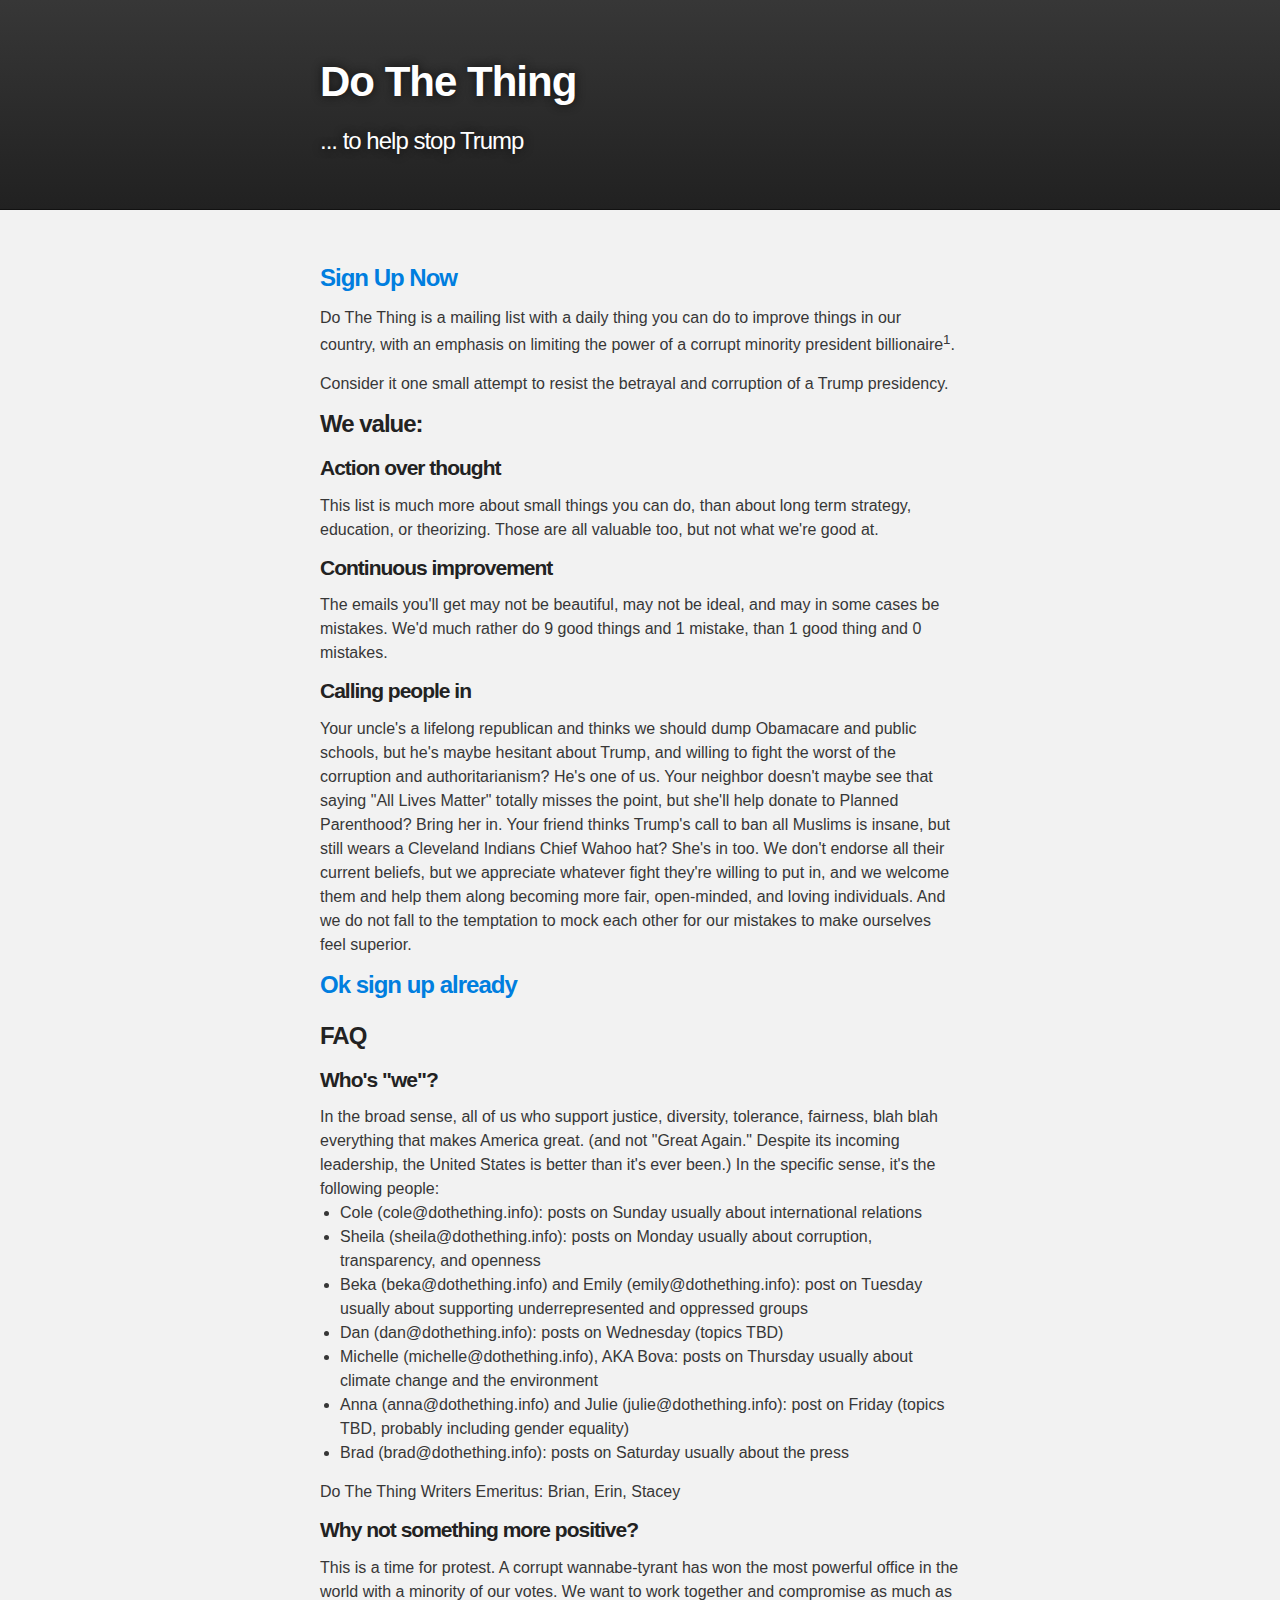
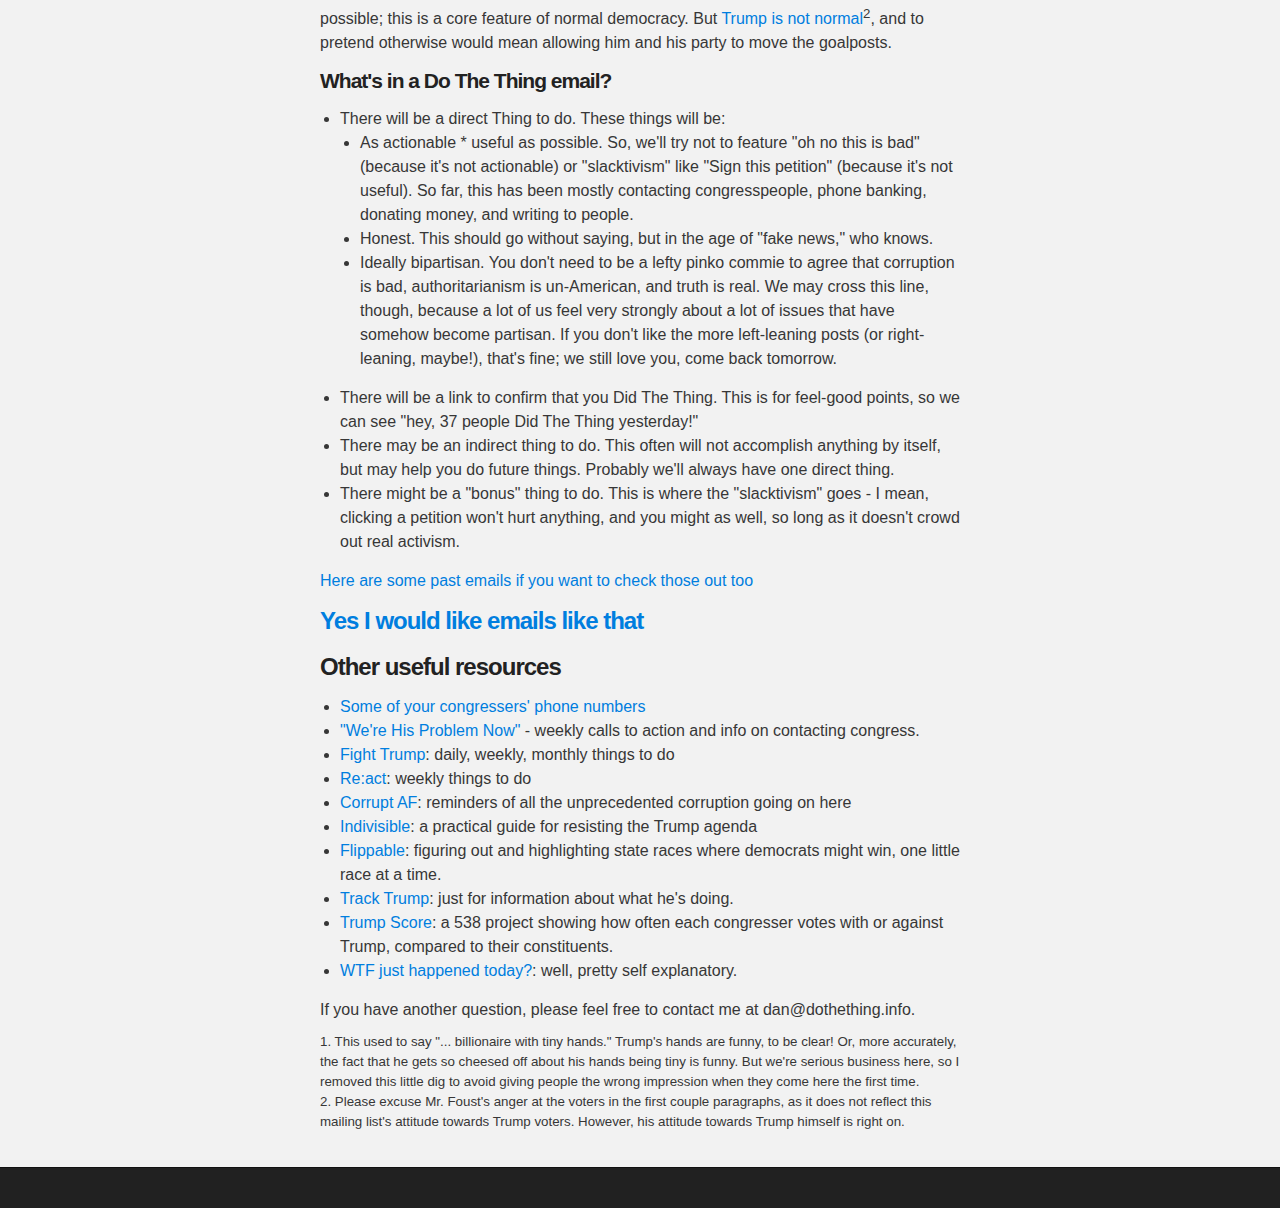
<file: index.html>
<!DOCTYPE html>
<html>

  <head>
    <meta charset='utf-8'>
    <meta http-equiv="X-UA-Compatible" content="chrome=1">
    <meta name="description" content="Do The Thing">
    <link rel="shortcut icon" type="image/png" href="images/favicon.png"/>
    <link rel="stylesheet" type="text/css" media="screen" href="stylesheets/stylesheet.css">
    <style>
      b {font-weight: bold;}
      sup {font-size:.83em;vertical-align:super}
    </style>

    <title>Do The Thing</title>
  </head>

  <body>

    <!-- HEADER -->
    <div id="header_wrap" class="outer">
        <header class="inner">

          <h1 id="project_title">Do The Thing</h1>
          <h2 id="project_tagline">... to help stop Trump</h2>

        </header>
    </div>

    <!-- MAIN CONTENT -->
    <div id="main_content_wrap" class="outer">
      <section id="main_content" class="inner">
        <h3>
          <a href="http://dantasse.us14.list-manage.com/subscribe?u=c8eaeefe8909c55b7cd14b98c&id=38353691e7">Sign Up Now</a>
        </h3>

        <p>
        Do The Thing is a mailing list with a daily thing you can do to improve things in our country, with an emphasis on limiting the power of a corrupt minority president billionaire<sup>1</sup>.
        </p>

        Consider it one small attempt to resist the betrayal and corruption of a Trump presidency.

        <a id="values"></a>
        <h3>We value:</h3>

        <h4>Action over thought</h4>
        This list is much more about small things you can do, than about long term strategy, education, or theorizing. Those are all valuable too, but not what we're good at.
        <h4>Continuous improvement</h4>
        The emails you'll get may not be beautiful, may not be ideal, and may in some cases be mistakes. We'd much rather do 9 good things and 1 mistake, than 1 good thing and 0 mistakes.
        <h4>Calling people in</h4>
        Your uncle's a lifelong republican and thinks we should dump Obamacare and public schools, but he's maybe hesitant about Trump, and willing to fight the worst of the corruption and authoritarianism? He's one of us. Your neighbor doesn't maybe see that saying "All Lives Matter" totally misses the point, but she'll help donate to Planned Parenthood? Bring her in. Your friend thinks Trump's call to ban all Muslims is insane, but still wears a Cleveland Indians Chief Wahoo hat? She's in too. We don't endorse all their current beliefs, but we appreciate whatever fight they're willing to put in, and we welcome them and help them along becoming more fair, open-minded, and loving individuals. And we do not fall to the temptation to mock each other for our mistakes to make ourselves feel superior.

        <h3><a href="http://dantasse.us14.list-manage.com/subscribe?u=c8eaeefe8909c55b7cd14b98c&id=38353691e7">Ok sign up already</a></h3>

        <p> </p>
        <h3>FAQ</h3>

        <a id="who"></a>
        <h4>Who's "we"?</h4>
        In the broad sense, all of us who support justice, diversity, tolerance, fairness, blah blah everything that makes America great. (and not "Great Again." Despite its incoming leadership, the United States is better than it's ever been.) In the specific sense, it's the following people:
        <ul>
          <li>Cole (cole@dothething.info): posts on Sunday usually about international relations</li>
          <li>Sheila (sheila@dothething.info): posts on Monday usually about corruption, transparency, and openness</li>
          <li>Beka (beka@dothething.info) and Emily (emily@dothething.info): post on Tuesday usually about supporting underrepresented and oppressed groups</li>
          <li>Dan (dan@dothething.info): posts on Wednesday (topics TBD)</li>
          <li>Michelle (michelle@dothething.info), AKA Bova: posts on Thursday usually about climate change and the environment</li>
          <li>Anna (anna@dothething.info) and Julie (julie@dothething.info): post on Friday (topics TBD, probably including gender equality)</li>
          <li>Brad (brad@dothething.info): posts on Saturday usually about the press</li>
        </ul>
        Do The Thing Writers Emeritus: Brian, Erin, Stacey

        <h4>Why not something more positive?</h4>

        This is a time for protest. A corrupt wannabe-tyrant has won the most powerful office in the world with a minority of our votes. We want to work together and compromise as much as possible; this is a core feature of normal democracy. But <a href="http://joshuafoust.com/this-is-not-normal/">Trump is not normal</a><sup>2</sup>, and to pretend otherwise would mean allowing him and his party to move the goalposts.
        <a id="what"></a>
        <h4>What's in a Do The Thing email?</h4>
        <ul>
          <li>There will be a direct Thing to do. These things will be:
              <ul>
                <li>As actionable * useful as possible. So, we'll try not to feature "oh no this is bad" (because it's not actionable) or "slacktivism" like "Sign this petition" (because it's not useful). So far, this has been mostly contacting congresspeople, phone banking, donating money, and writing to people.</li>
                <li>Honest. This should go without saying, but in the age of "fake news," who knows.</li>
                <li>Ideally bipartisan. You don't need to be a lefty pinko commie to agree that corruption is bad, authoritarianism is un-American, and truth is real. We may cross this line, though, because a lot of us feel very strongly about a lot of issues that have somehow become partisan. If you don't like the more left-leaning posts (or right-leaning, maybe!), that's fine; we still love you, come back tomorrow.</li>
              </ul>
          </li>
          <li>There will be a link to confirm that you Did The Thing. This is for feel-good points, so we can see "hey, 37 people Did The Thing yesterday!"</li>
          <li>There may be an indirect thing to do. This often will not accomplish anything by itself, but may help you do future things. Probably we'll always have one direct thing.</li>
          <li>There might be a "bonus" thing to do. This is where the "slacktivism" goes - I mean, clicking a petition won't hurt anything, and you might as well, so long as it doesn't crowd out real activism.</li>
        </ul>
        <a href="http://us14.campaign-archive2.com/home/?u=c8eaeefe8909c55b7cd14b98c&id=38353691e7">Here are some past emails if you want to check those out too</a>
        <h3><a href="http://dantasse.us14.list-manage.com/subscribe?u=c8eaeefe8909c55b7cd14b98c&id=38353691e7">Yes I would like emails like that</a></h3>

        <a id="links"></a>
        <h3>Other useful resources</h3>
        <ul>
          <li><a href="phonenumbers.html">Some of your congressers' phone numbers</a></li>
          <li><a href="https://docs.google.com/spreadsheets/d/174f0WBSVNSdcQ5_S6rWPGB3pNCsruyyM_ZRQ6QUhGmo/htmlview?usp=embed_facebook&sle=true#">"We're His Problem Now"</a> - weekly calls to action and info on contacting congress.</li>
          <li><a href="https://fighttrump.co">Fight Trump</a>: daily, weekly, monthly things to do</li>
          <li><a href="http://reactletter.us14.list-manage2.com/subscribe?u=34bf9c62b5c76a26e2e6e912d&id=877859f17f">Re:act</a>: weekly things to do</li>
          <li><a href="https://corrupt.af">Corrupt AF</a>: reminders of all the unprecedented corruption going on here</li>
          <li><a href="https://docs.google.com/document/d/1DzOz3Y6D8g_MNXHNMJYAz1b41_cn535aU5UsN7Lj8X8/mobilebasic">Indivisible</a>: a practical guide for resisting the Trump agenda</li>
          <li><a href="https://www.flippable.org/">Flippable</a>: figuring out and highlighting state races where democrats might win, one little race at a time.</li>
          <li><a href="https://www.track-trump.com/">Track Trump</a>: just for information about what he's doing.</li>
          <li><a href="https://projects.fivethirtyeight.com/congress-trump-score/">Trump Score</a>: a 538 project showing how often each congresser votes with or against Trump, compared to their constituents.</li>
          <li><a href="https://whatthefuckjusthappenedtoday.com/">WTF just happened today?</a>: well, pretty self explanatory.</li>

        </ul>

        If you have another question, please feel free to contact me at dan@dothething.info.

        <p style="font-size:10pt">
        1. This used to say "... billionaire with tiny hands." Trump's hands are funny, to be clear! Or, more accurately, the fact that he gets so cheesed off about his hands being tiny is funny. But we're serious business here, so I removed this little dig to avoid giving people the wrong impression when they come here the first time.<br>
          2. Please excuse Mr. Foust's anger at the voters in the first couple paragraphs, as it does not reflect this mailing list's attitude towards Trump voters. However, his attitude towards Trump himself is right on.
        </p>
      </section>
    </div>

    <!-- FOOTER  -->
    <div id="footer_wrap" class="outer">
      <footer class="inner">
      </footer>
    </div>

    <script>
      (function(i,s,o,g,r,a,m){i['GoogleAnalyticsObject']=r;i[r]=i[r]||function(){
      (i[r].q=i[r].q||[]).push(arguments)},i[r].l=1*new Date();a=s.createElement(o),
      m=s.getElementsByTagName(o)[0];a.async=1;a.src=g;m.parentNode.insertBefore(a,m)
      })(window,document,'script','https://www.google-analytics.com/analytics.js','ga');

      ga('create', 'UA-88921137-1', 'auto');
      ga('send', 'pageview');

    </script>
  </body>
</html>
</file>
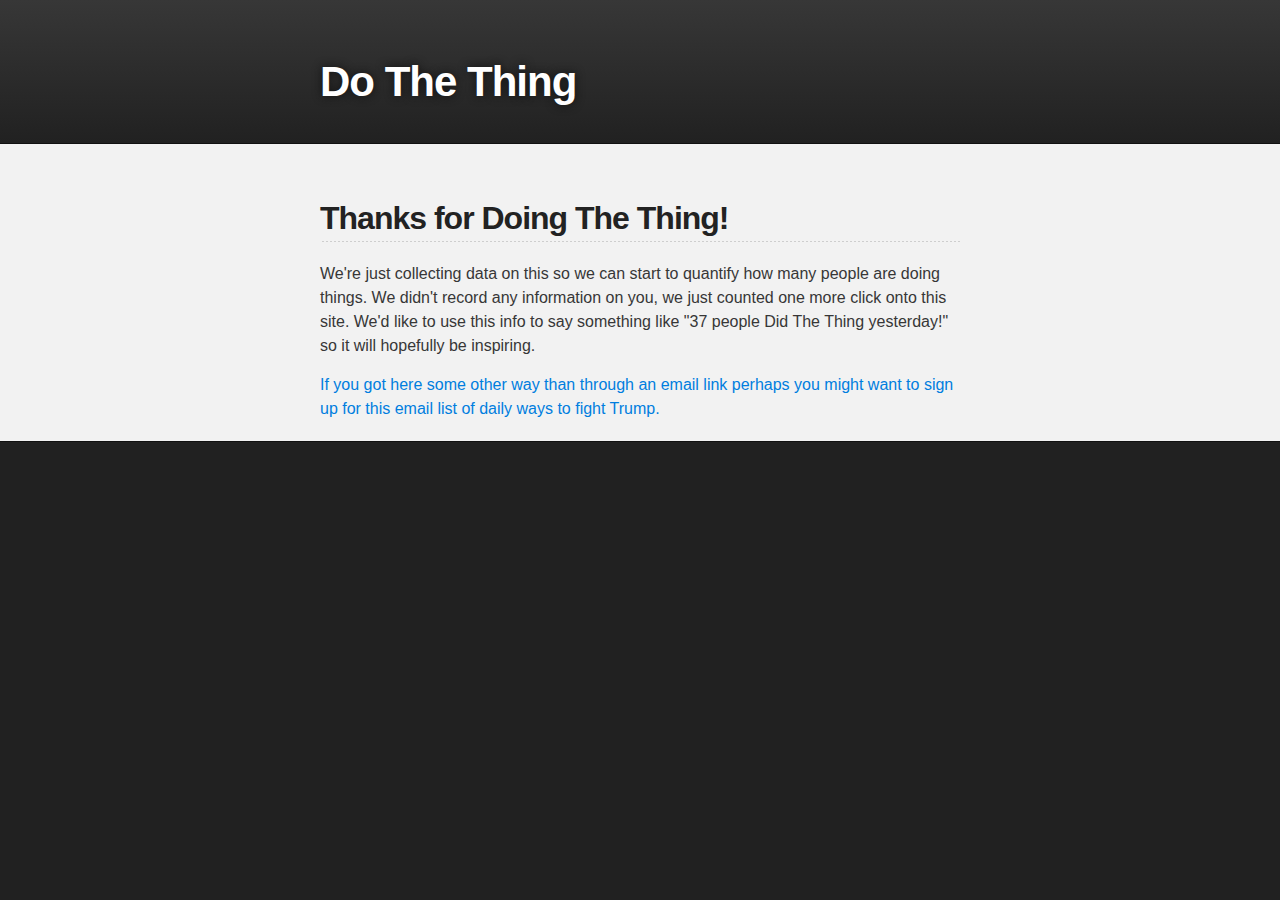
<file: didthething.html>
<!DOCTYPE html>
<html>

  <head>
    <meta charset='utf-8'>
    <meta http-equiv="X-UA-Compatible" content="chrome=1">
    <meta name="description" content="Do The Thing">

    <link rel="stylesheet" type="text/css" media="screen" href="stylesheets/stylesheet.css">

    <title>Do The Thing</title>
  </head>

  <body>

    <!-- HEADER -->
    <div id="header_wrap" class="outer">
        <header class="inner">

          <h1 id="project_title">Do The Thing</h1>

        </header>
    </div>

    <!-- MAIN CONTENT -->
    <div id="main_content_wrap" class="outer">
      <section id="main_content" class="inner">
        <h2>Thanks for Doing The Thing!</h2>

        <p>We're just collecting data on this so we can start to quantify how many people are doing things. We didn't record any information on you, we just counted one more click onto this site. We'd like to use this info to say something like "37 people Did The Thing yesterday!" so it will hopefully be inspiring.</p>


        <a href="http://dantasse.us14.list-manage.com/subscribe?u=c8eaeefe8909c55b7cd14b98c&id=38353691e7">If you got here some other way than through an email link perhaps you might want to sign up for this email list of daily ways to fight Trump.</a>

      </section>
    </div>

    <script>
      (function(i,s,o,g,r,a,m){i['GoogleAnalyticsObject']=r;i[r]=i[r]||function(){
      (i[r].q=i[r].q||[]).push(arguments)},i[r].l=1*new Date();a=s.createElement(o),
      m=s.getElementsByTagName(o)[0];a.async=1;a.src=g;m.parentNode.insertBefore(a,m)
      })(window,document,'script','https://www.google-analytics.com/analytics.js','ga');

      ga('create', 'UA-88921137-1', 'auto');
      ga('send', 'pageview');

    </script>

    <!-- FOOTER  -->
    <div id="footer_wrap" class="outer">
      <footer class="inner">
      </footer>
    </div>

  </body>
</html>
</file>
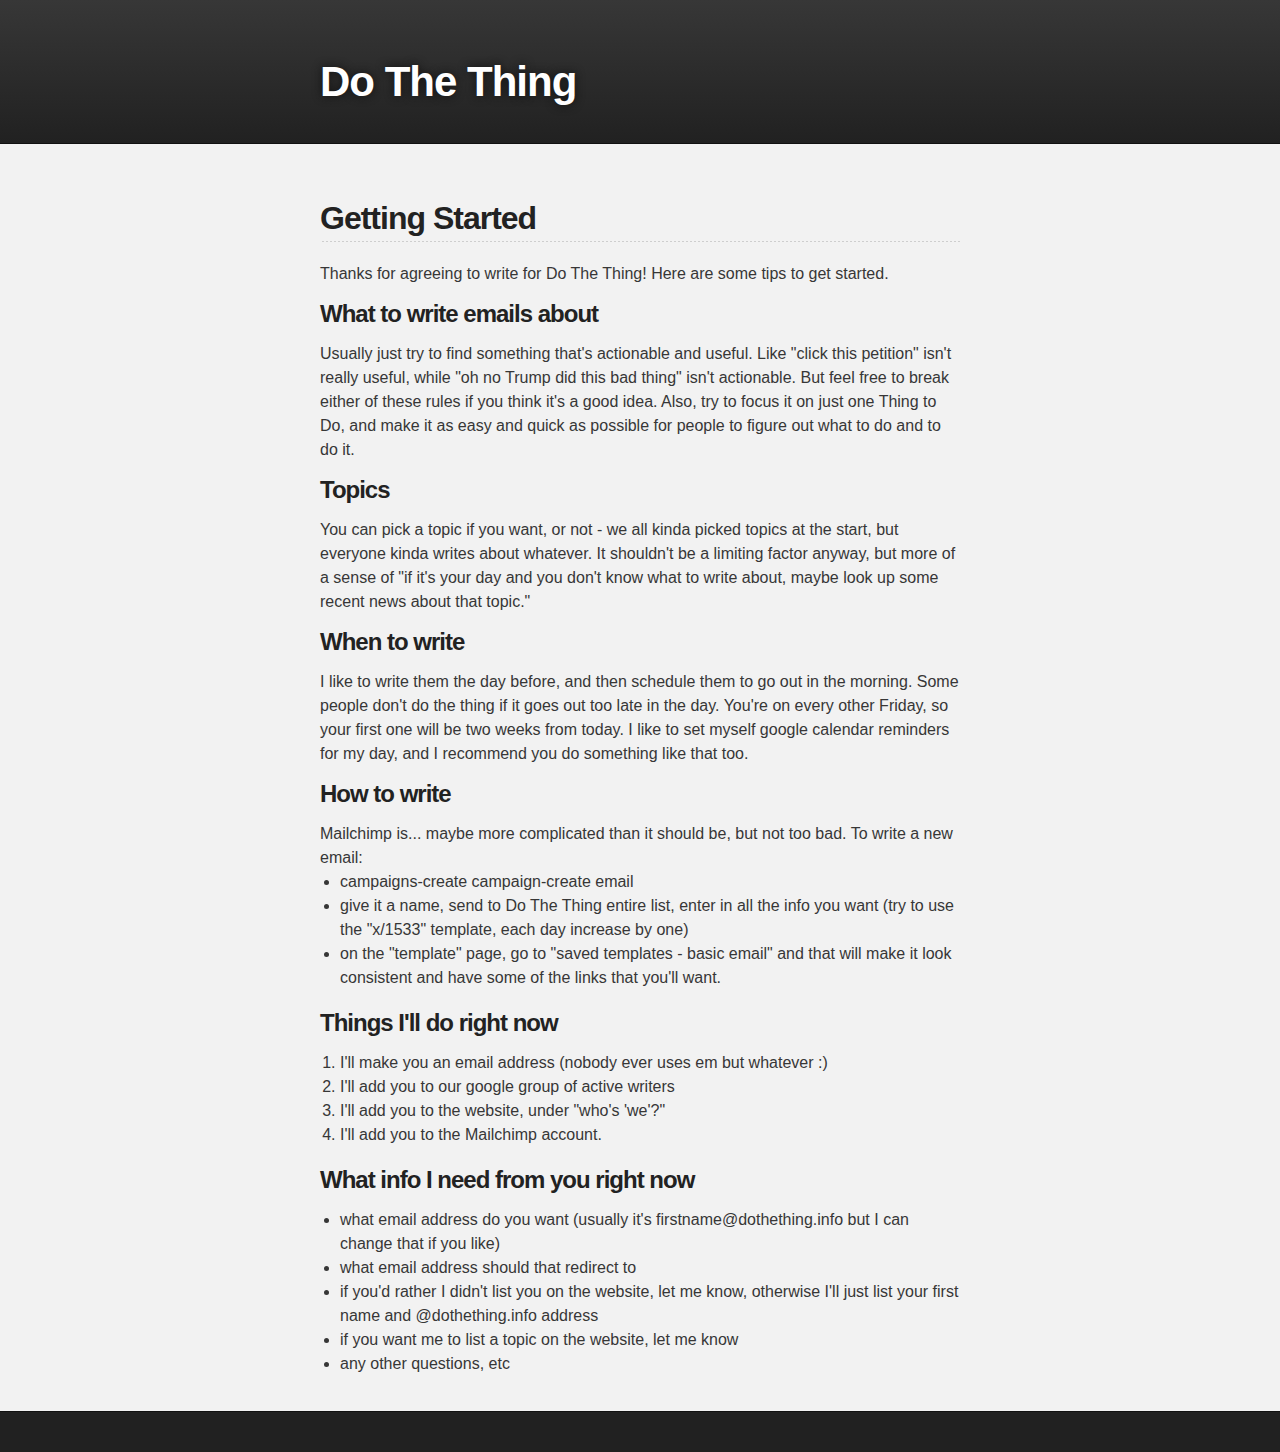
<file: gettingstarted.html>
<!DOCTYPE html>
<html>

  <head>
    <meta charset='utf-8'>
    <meta http-equiv="X-UA-Compatible" content="chrome=1">
    <meta name="description" content="Do The Thing">

    <link rel="stylesheet" type="text/css" media="screen" href="stylesheets/stylesheet.css">

    <title>Do The Thing</title>
  </head>

  <body>

    <!-- HEADER -->
    <div id="header_wrap" class="outer">
        <header class="inner">

          <h1 id="project_title">Do The Thing</h1>

        </header>
    </div>

    <!-- MAIN CONTENT -->
    <div id="main_content_wrap" class="outer">
      <section id="main_content" class="inner">
        <h2>Getting Started</h2>
        Thanks for agreeing to write for Do The Thing! Here are some tips to get started.
        <h3>What to write emails about</h3>
Usually just try to find something that's actionable and useful. Like "click this petition" isn't really useful, while "oh no Trump did this bad thing" isn't actionable. But feel free to break either of these rules if you think it's a good idea. Also, try to focus it on just one Thing to Do, and make it as easy and quick as possible for people to figure out what to do and to do it.
        <h3>Topics</h3>
You can pick a topic if you want, or not - we all kinda picked topics at the start, but everyone kinda writes about whatever. It shouldn't be a limiting factor anyway, but more of a sense of "if it's your day and you don't know what to write about, maybe look up some recent news about that topic."
        <h3>When to write</h3>
I like to write them the day before, and then schedule them to go out in the morning. Some people don't do the thing if it goes out too late in the day. You're on every other Friday, so your first one will be two weeks from today. I like to set myself google calendar reminders for my day, and I recommend you do something like that too.
        <h3>How to write</h3>
Mailchimp is... maybe more complicated than it should be, but not too bad. To write a new email:
        <ul>
        <li>campaigns-create campaign-create email</li>
        <li>give it a name, send to Do The Thing entire list, enter in all the info you want (try to use the "x/1533" template, each day increase by one)</li>
        <li>on the "template" page, go to "saved templates - basic email" and that will make it look consistent and have some of the links that you'll want.</li>
        </ul>

        <h3>Things I'll do right now</h3>
        <ol>
        <li>I'll make you an email address (nobody ever uses em but whatever :)</li>
        <li>I'll add you to our google group of active writers</li>
        <li>I'll add you to the website, under "who's 'we'?"</li>
        <li>I'll add you to the Mailchimp account. </li>
        </ol>

        <h3>What info I need from you right now</h3>
        <ul>
        <li>what email address do you want (usually it's firstname@dothething.info but I can change that if you like)</li>
        <li>what email address should that redirect to</li>
        <li>if you'd rather I didn't list you on the website, let me know, otherwise I'll just list your first name and @dothething.info address</li>
        <li>if you want me to list a topic on the website, let me know</li>
        <li>any other questions, etc</li>
        </ul>
      </section>
    </div>

    <script>
      (function(i,s,o,g,r,a,m){i['GoogleAnalyticsObject']=r;i[r]=i[r]||function(){
      (i[r].q=i[r].q||[]).push(arguments)},i[r].l=1*new Date();a=s.createElement(o),
      m=s.getElementsByTagName(o)[0];a.async=1;a.src=g;m.parentNode.insertBefore(a,m)
      })(window,document,'script','https://www.google-analytics.com/analytics.js','ga');

      ga('create', 'UA-88921137-1', 'auto');
      ga('send', 'pageview');

    </script>

    <!-- FOOTER  -->
    <div id="footer_wrap" class="outer">
      <footer class="inner">
      </footer>
    </div>

  </body>
</html>
</file>
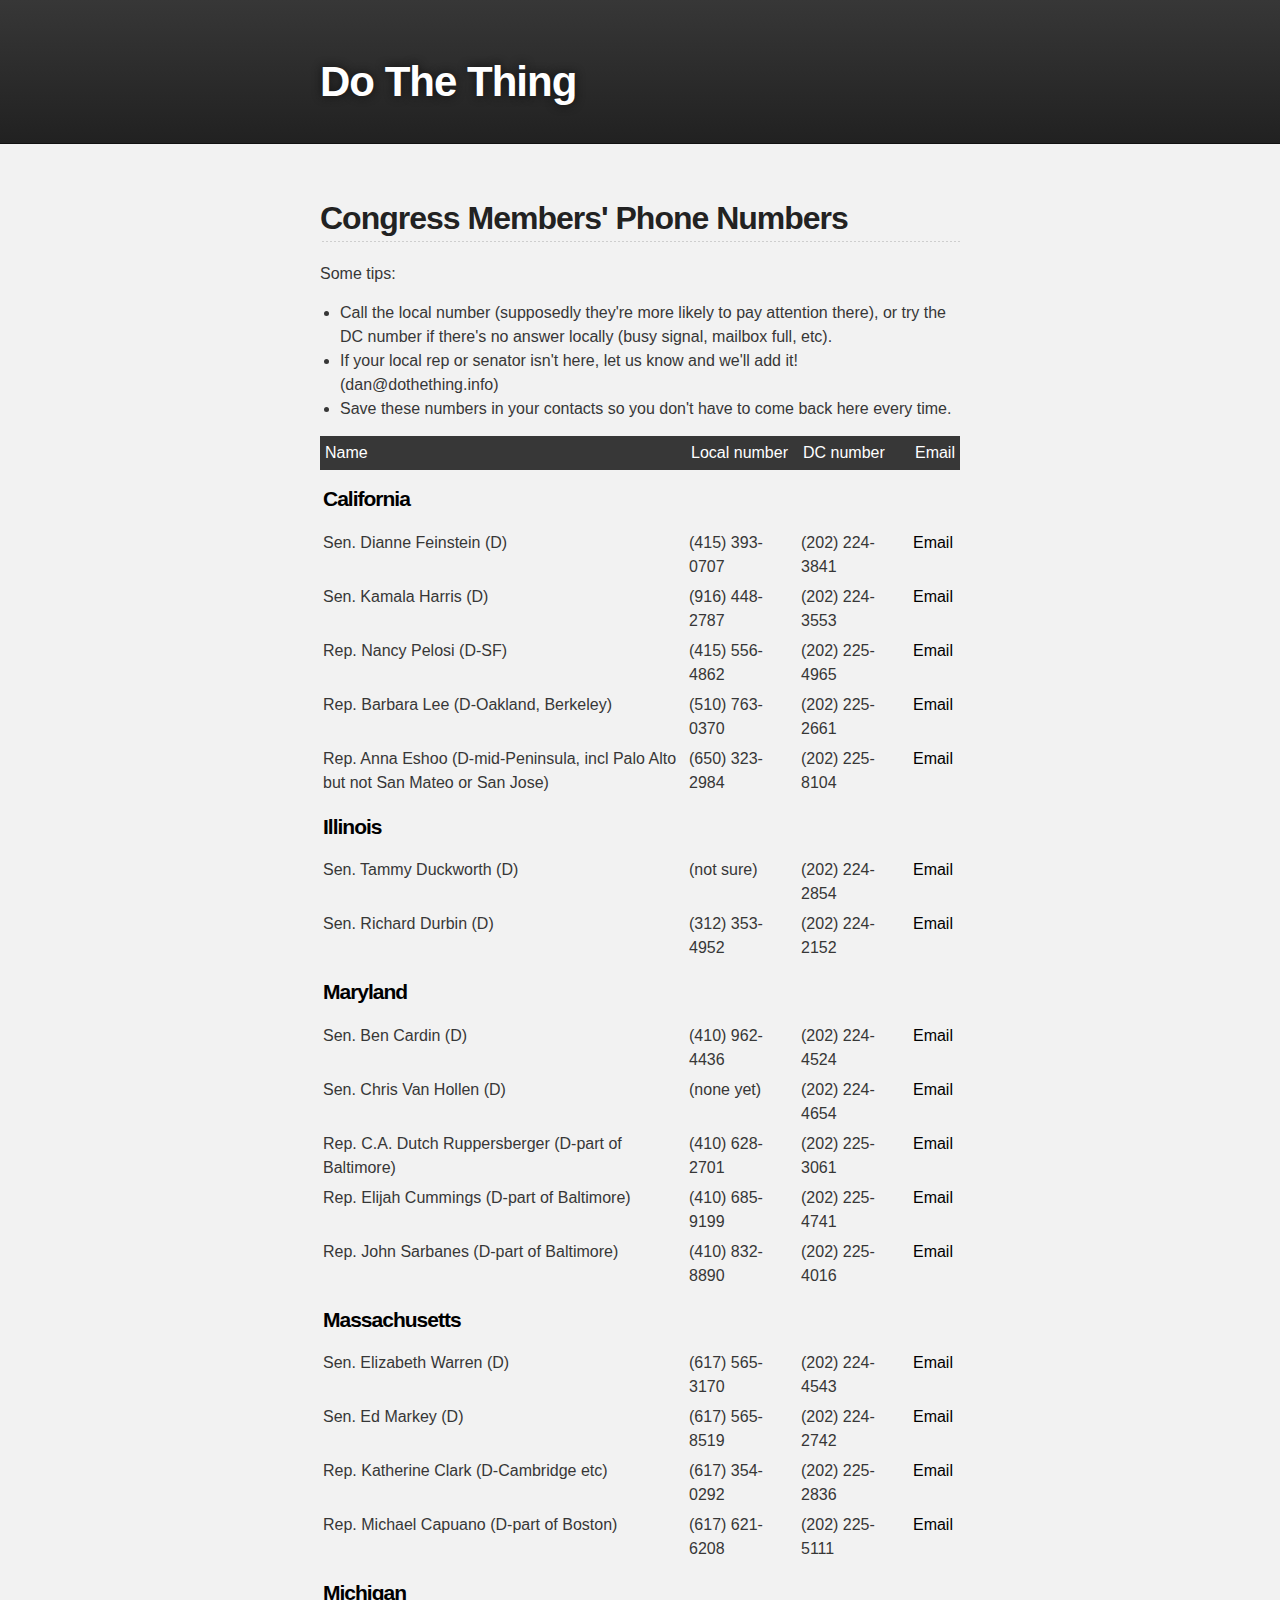
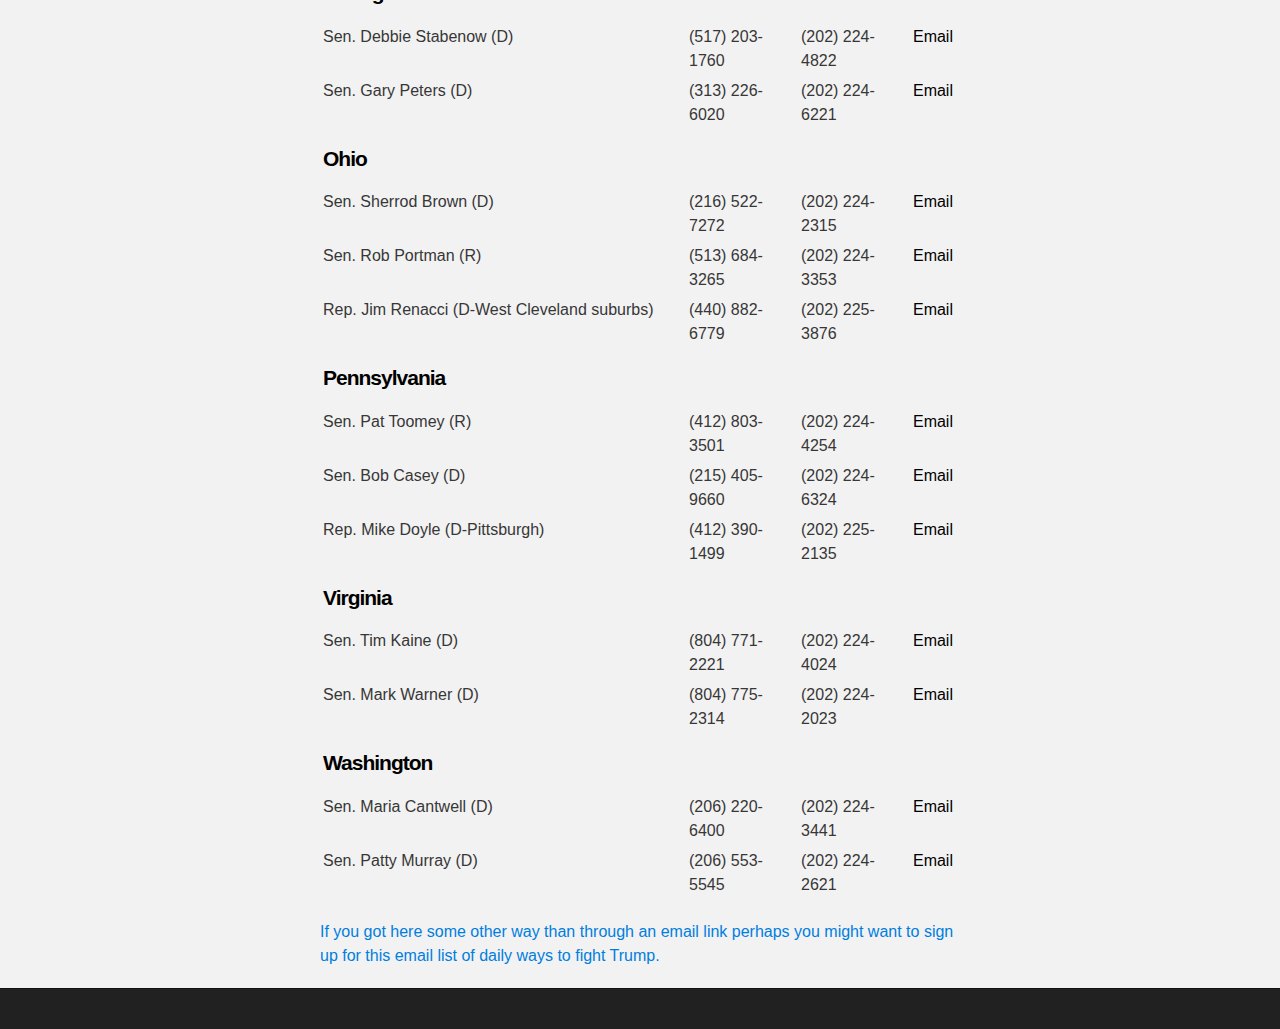
<file: phonenumbers.html>
<!DOCTYPE html>
<html>

  <head>
    <meta charset='utf-8'>
    <meta http-equiv="X-UA-Compatible" content="chrome=1">
    <meta name="description" content="Do The Thing">

    <link rel="stylesheet" type="text/css" media="screen" href="stylesheets/stylesheet.css">

    <title>Do The Thing</title>
  </head>

  <body>

    <!-- HEADER -->
    <div id="header_wrap" class="outer">
        <header class="inner">

          <h1 id="project_title">Do The Thing</h1>

        </header>
    </div>

    <!-- MAIN CONTENT -->
    <div id="main_content_wrap" class="outer">
      <section id="main_content" class="inner">
        <h2>Congress Members' Phone Numbers</h2>
        
        <p>Some tips:
        <ul>
          <li>Call the local number (supposedly they're more likely to pay attention there), or try the DC number if there's no answer locally (busy signal, mailbox full, etc).</li>
          <li>If your local rep or senator isn't here, let us know and we'll add it! (dan@dothething.info)</li>
          <li>Save these numbers in your contacts so you don't have to come back here every time.</li>
        </ul>
        </p>
        <table id="phone_numbers">
          <tr>
            <th>Name</th>
            <th>Local number</th>
            <th>DC number</th>
            <th>Email</th>
          </tr>
          <tr> <td><h4><a id="california">California</a></h4></td> </tr>
          <tr> <td>Sen. Dianne Feinstein (D)</td> <td>(415) 393-0707 </td> <td>(202) 224-3841</td> <td><a href="http://www.feinstein.senate.gov/public/index.cfm/e-mail-me?">Email</a></td></tr>
          <tr> <td>Sen. Kamala Harris (D)</td> <td>(916) 448-2787</td> <td>(202) 224-3553</td> <td><a href="https://www.harris.senate.gov/content/contact-senator">Email</a></td></tr>
          <tr> <td>Rep. Nancy Pelosi (D-SF)</td> <td>(415) 556-4862</td> <td>(202) 225-4965</td> <td><a href="http://pelosi.house.gov/contact-me">Email</a></td></tr>
          <tr> <td>Rep. Barbara Lee (D-Oakland, Berkeley)</td> <td>(510) 763-0370</td> <td>(202) 225-2661</td> <td><a href="http://lee.house.gov/contact/email-me">Email</a></td> </tr>
          <tr> <td>Rep. Anna Eshoo (D-mid-Peninsula, incl Palo Alto <br>but not San Mateo or San Jose)</td> <td>(650) 323-2984</td> <td>(202) 225-8104</td> <td><a href="http://eshoo.house.gov/contact/">Email</a></td> </tr>

          <tr> <td><h4><a id="illinois">Illinois</a></h4></td> </tr>
          <tr> <td>Sen. Tammy Duckworth (D)</td> <td>(not sure)</td> <td>(202) 224-2854</td> <td><a href="https://www.duckworth.senate.gov/content/contact-senator">Email</a></td> </tr>
          <tr> <td>Sen. Richard Durbin (D)</td> <td>(312) 353-4952</td> <td>(202) 224-2152</td> <td><a href="https://www.durbin.senate.gov/contact/email">Email</a></td> </tr>

          <tr> <td><h4><a id="maryland">Maryland</a></h4></td> </tr>
          <tr> <td>Sen. Ben Cardin (D)</td> <td>(410) 962-4436</td> <td>(202) 224-4524</td> <td><a href="https://www.cardin.senate.gov/contact/email-ben">Email</a></td> </tr>
          <tr> <td>Sen. Chris Van Hollen (D)</td> <td>(none yet)</td> <td>(202) 224-4654</td> <td><a href="https://www.vanhollen.senate.gov/content/contact-senator">Email</a></td> </tr>
          <tr> <td>Rep. C.A. Dutch Ruppersberger (D-part of Baltimore)</td> <td>(410) 628-2701</td> <td>(202) 225-3061</td> <td><a href="http://ruppersberger.house.gov/contact-dutch">Email</a></td> </tr>
          <tr> <td>Rep. Elijah Cummings (D-part of Baltimore)</td> <td>(410) 685-9199</td> <td>(202) 225-4741</td> <td><a href="https://cummings.house.gov/contact/email">Email</a></td> </tr>
          <tr> <td>Rep. John Sarbanes (D-part of Baltimore)</td> <td>(410) 832-8890</td> <td>(202) 225-4016</td> <td><a href="https://sarbanes.house.gov/contact/email-me-bills">Email</a></td> </tr>

          <tr> <td><h4><a id="massachusetts">Massachusetts</a></h4></td> </tr>
          <tr> <td>Sen. Elizabeth Warren (D)</td> <td>(617) 565-3170</td> <td>(202) 224-4543</td> <td><a href="https://www.warren.senate.gov/?p=email_senator">Email</a></td> </tr>
          <tr> <td>Sen. Ed Markey (D)</td> <td>(617) 565-8519</td> <td>(202) 224-2742</td> <td><a href="https://www.markey.senate.gov/contact">Email</a></td> </tr>
          <tr> <td>Rep. Katherine Clark (D-Cambridge etc)</td> <td>(617) 354-0292</td> <td>(202) 225-2836</td> <td><a href="https://katherineclark.house.gov/index.cfm/email-me">Email</a></td> </tr>
          <tr> <td>Rep. Michael Capuano (D-part of Boston)</td> <td>(617) 621-6208</td> <td>(202) 225-5111</td> <td><a href="http://capuano.house.gov/contact/email.shtml">Email</a></td> </tr>

          <tr> <td><h4><a id="michigan">Michigan</a></h4></td> </tr>
          <tr> <td>Sen. Debbie Stabenow (D)</td> <td>(517) 203-1760</td> <td>(202) 224-4822</td> <td><a href="https://www.stabenow.senate.gov/contact">Email</a></td> </tr>
          <tr> <td>Sen. Gary Peters (D)</td> <td>(313) 226-6020</td> <td>(202) 224-6221</td> <td><a href="https://www.peters.senate.gov/contact/email-gary">Email</a></td> </tr>

          <tr> <td><h4><a id="ohio">Ohio</a></h4></td> </tr>
          <tr> <td>Sen. Sherrod Brown (D)</td> <td>(216) 522-7272</td> <td>(202) 224-2315</td> <td><a href="https://www.brown.senate.gov/contact/email">Email</a></td> </tr>
          <tr> <td>Sen. Rob Portman (R)</td> <td>(513) 684-3265</td> <td>(202) 224-3353</td> <td><a href="https://www.portman.senate.gov/public/index.cfm/contact-form">Email</a></td> </tr>
          <tr> <td>Rep. Jim Renacci (D-West Cleveland suburbs)</td> <td>(440) 882-6779</td> <td>(202) 225-3876</td> <td><a href="https://renacci.house.gov/index.cfm/contact-form">Email</a></td> </tr>

          <tr> <td><h4><a id="pennsylvania">Pennsylvania</a></h4></td> </tr>
          <tr> <td>Sen. Pat Toomey (R)</td> <td>(412) 803-3501</td> <td>(202) 224-4254</td> <td><a href="https://www.toomey.senate.gov/?p=contact">Email</a></td> </tr>
          <tr> <td>Sen. Bob Casey (D)</td> <td>(215) 405-9660</td> <td>(202) 224-6324</td> <td><a href="https://www.casey.senate.gov/contact">Email</a></td> </tr>
          <tr> <td>Rep. Mike Doyle (D-Pittsburgh)</td> <td>(412) 390-1499</td> <td>(202) 225-2135</td> <td><a href="https://doyle.house.gov/contact-me/email-me">Email</a></td> </tr>

          <tr> <td><h4><a id="virginia">Virginia</a></h4></td> </tr>
          <tr> <td>Sen. Tim Kaine (D)</td> <td>(804) 771-2221</td> <td>(202) 224-4024</td> <td><a href="https://www.kaine.senate.gov/contact">Email</a></td> </tr>
          <tr> <td>Sen. Mark Warner (D)</td> <td>(804) 775-2314</td> <td>(202) 224-2023</td> <td><a href="https://www.warner.senate.gov/public/index.cfm/contactpage">Email</a></td> </tr>

          <tr> <td><h4><a id="washington">Washington</a></h4></td> </tr>
          <tr> <td>Sen. Maria Cantwell (D)</td> <td>(206) 220-6400</td> <td>(202) 224-3441</td> <td><a href="https://www.cantwell.senate.gov/contact/email/form">Email</a></td> </tr>
          <tr> <td>Sen. Patty Murray (D)</td> <td>(206) 553-5545</td> <td>(202) 224-2621</td> <td><a href="https://www.murray.senate.gov/public/index.cfm/contactme">Email</a></td></tr>

        </table>


        <a href="http://dantasse.us14.list-manage.com/subscribe?u=c8eaeefe8909c55b7cd14b98c&id=38353691e7">If you got here some other way than through an email link perhaps you might want to sign up for this email list of daily ways to fight Trump.</a>

      </section>
    </div>

    <script>
      (function(i,s,o,g,r,a,m){i['GoogleAnalyticsObject']=r;i[r]=i[r]||function(){
      (i[r].q=i[r].q||[]).push(arguments)},i[r].l=1*new Date();a=s.createElement(o),
      m=s.getElementsByTagName(o)[0];a.async=1;a.src=g;m.parentNode.insertBefore(a,m)
      })(window,document,'script','https://www.google-analytics.com/analytics.js','ga');

      ga('create', 'UA-88921137-1', 'auto');
      ga('send', 'pageview');

    </script>

    <!-- FOOTER  -->
    <div id="footer_wrap" class="outer">
      <footer class="inner">
      </footer>
    </div>

  </body>
</html>
</file>
<file: stylesheets/stylesheet.css>
/*******************************************************************************
Slate Theme for GitHub Pages
by Jason Costello, @jsncostello
*******************************************************************************/

@import url(github-light.css);

/*******************************************************************************
MeyerWeb Reset
*******************************************************************************/

html, body, div, span, applet, object, iframe,
h1, h2, h3, h4, h5, h6, p, blockquote, pre,
a, abbr, acronym, address, big, cite, code,
del, dfn, em, img, ins, kbd, q, s, samp,
small, strike, strong, sub, sup, tt, var,
b, u, i, center,
dl, dt, dd, ol, ul, li,
fieldset, form, label, legend,
table, caption, tbody, tfoot, thead, tr, th, td,
article, aside, canvas, details, embed,
figure, figcaption, footer, header, hgroup,
menu, nav, output, ruby, section, summary,
time, mark, audio, video {
  margin: 0;
  padding: 0;
  border: 0;
  font: inherit;
  vertical-align: baseline;
}

/* HTML5 display-role reset for older browsers */
article, aside, details, figcaption, figure,
footer, header, hgroup, menu, nav, section {
  display: block;
}

ol, ul {
  list-style: none;
}

table {
  border-collapse: collapse;
  border-spacing: 0;
}

/*******************************************************************************
Theme Styles
*******************************************************************************/

body {
  box-sizing: border-box;
  color:#373737;
  background: #212121;
  font-size: 16px;
  font-family: 'Myriad Pro', Calibri, Helvetica, Arial, sans-serif;
  line-height: 1.5;
  -webkit-font-smoothing: antialiased;
}

h1, h2, h3, h4, h5, h6 {
  margin: 10px 0;
  font-weight: 700;
  color:#222222;
  font-family: 'Lucida Grande', 'Calibri', Helvetica, Arial, sans-serif;
  letter-spacing: -1px;
}

h1 {
  font-size: 36px;
  font-weight: 700;
}

h2 {
  padding-bottom: 10px;
  font-size: 32px;
  background: url('../images/bg_hr.png') repeat-x bottom;
}

h3 {
  font-size: 24px;
}

h4 {
  font-size: 21px;
}

h5 {
  font-size: 18px;
}

h6 {
  font-size: 16px;
}

p {
  margin: 10px 0 15px 0;
}

footer p {
  color: #f2f2f2;
}

a {
  text-decoration: none;
  color: #007edf;
  text-shadow: none;

  transition: color 0.5s ease;
  transition: text-shadow 0.5s ease;
  -webkit-transition: color 0.5s ease;
  -webkit-transition: text-shadow 0.5s ease;
  -moz-transition: color 0.5s ease;
  -moz-transition: text-shadow 0.5s ease;
  -o-transition: color 0.5s ease;
  -o-transition: text-shadow 0.5s ease;
  -ms-transition: color 0.5s ease;
  -ms-transition: text-shadow 0.5s ease;
}

a:hover, a:focus {text-decoration: underline;}

footer a {
  color: #F2F2F2;
  text-decoration: underline;
}

em {
  font-style: italic;
}

strong {
  font-weight: bold;
}

img {
  position: relative;
  margin: 0 auto;
  max-width: 739px;
  padding: 5px;
  margin: 10px 0 10px 0;
  border: 1px solid #ebebeb;

  box-shadow: 0 0 5px #ebebeb;
  -webkit-box-shadow: 0 0 5px #ebebeb;
  -moz-box-shadow: 0 0 5px #ebebeb;
  -o-box-shadow: 0 0 5px #ebebeb;
  -ms-box-shadow: 0 0 5px #ebebeb;
}

p img {
  display: inline;
  margin: 0;
  padding: 0;
  vertical-align: middle;
  text-align: center;
  border: none;
}

pre, code {
  width: 100%;
  color: #222;
  background-color: #fff;

  font-family: Monaco, "Bitstream Vera Sans Mono", "Lucida Console", Terminal, monospace;
  font-size: 14px;

  border-radius: 2px;
  -moz-border-radius: 2px;
  -webkit-border-radius: 2px;
}

pre {
  width: 100%;
  padding: 10px;
  box-shadow: 0 0 10px rgba(0,0,0,.1);
  overflow: auto;
}

code {
  padding: 3px;
  margin: 0 3px;
  box-shadow: 0 0 10px rgba(0,0,0,.1);
}

pre code {
  display: block;
  box-shadow: none;
}

blockquote {
  color: #666;
  margin-bottom: 20px;
  padding: 0 0 0 20px;
  border-left: 3px solid #bbb;
}


ul, ol, dl {
  margin-bottom: 15px
}

ul {
  list-style-position: inside;
  list-style: disc;
  padding-left: 20px;
}

ol {
  list-style-position: inside;
  list-style: decimal;
  padding-left: 20px;
}

dl dt {
  font-weight: bold;
}

dl dd {
  padding-left: 20px;
  font-style: italic;
}

dl p {
  padding-left: 20px;
  font-style: italic;
}

hr {
  height: 1px;
  margin-bottom: 5px;
  border: none;
  background: url('../images/bg_hr.png') repeat-x center;
}

table {
  /* border: 1px solid #373737; */
  margin-bottom: 20px;
  text-align: left;
  width: 100%;
}
#phone_numbers a {
  color:black;
j cursor:pointer;
}

th {
  font-family: 'Lucida Grande', 'Helvetica Neue', Helvetica, Arial, sans-serif;
  padding: 5px;
  background: #373737;
  color: #fff;
 }

td {
  padding: 3px;
  /* border: 1px solid #373737; */
 }

form {
  background: #f2f2f2;
  padding: 20px;
}

/*******************************************************************************
Full-Width Styles
*******************************************************************************/

.outer {
  width: 100%;
}

.inner {
  position: relative;
  max-width: 640px;
  padding: 20px 10px;
  margin: 0 auto;
}

#forkme_banner {
  display: block;
  position: absolute;
  top:0;
  right: 10px;
  z-index: 10;
  padding: 10px 50px 10px 10px;
  color: #fff;
  background: url('../images/blacktocat.png') #0090ff no-repeat 95% 50%;
  font-weight: 700;
  box-shadow: 0 0 10px rgba(0,0,0,.5);
  border-bottom-left-radius: 2px;
  border-bottom-right-radius: 2px;
}

#header_wrap {
  background: #212121;
  background: -moz-linear-gradient(top, #373737, #212121);
  background: -webkit-linear-gradient(top, #373737, #212121);
  background: -ms-linear-gradient(top, #373737, #212121);
  background: -o-linear-gradient(top, #373737, #212121);
  background: linear-gradient(top, #373737, #212121);
}

#header_wrap .inner {
  padding: 50px 10px 30px 10px;
}

#project_title {
  margin: 0;
  color: #fff;
  font-size: 42px;
  font-weight: 700;
  text-shadow: #111 0px 0px 10px;
}

#project_tagline {
  color: #fff;
  font-size: 24px;
  font-weight: 300;
  background: none;
  text-shadow: #111 0px 0px 10px;
}

#downloads {
  position: absolute;
  width: 210px;
  z-index: 10;
  bottom: -40px;
  right: 0;
  height: 70px;
  background: url('../images/icon_download.png') no-repeat 0% 90%;
}

.zip_download_link {
  display: block;
  float: right;
  width: 90px;
  height:70px;
  text-indent: -5000px;
  overflow: hidden;
  background: url(../images/sprite_download.png) no-repeat bottom left;
}

.tar_download_link {
  display: block;
  float: right;
  width: 90px;
  height:70px;
  text-indent: -5000px;
  overflow: hidden;
  background: url(../images/sprite_download.png) no-repeat bottom right;
  margin-left: 10px;
}

.zip_download_link:hover {
  background: url(../images/sprite_download.png) no-repeat top left;
}

.tar_download_link:hover {
  background: url(../images/sprite_download.png) no-repeat top right;
}

#main_content_wrap {
  background: #f2f2f2;
  border-top: 1px solid #111;
  border-bottom: 1px solid #111;
}

#main_content {
  padding-top: 40px;
}

#footer_wrap {
  background: #212121;
}



/*******************************************************************************
Small Device Styles
*******************************************************************************/

@media screen and (max-width: 480px) {
  body {
    font-size:14px;
  }

  #downloads {
    display: none;
  }

  .inner {
    min-width: 320px;
    max-width: 480px;
  }

  #project_title {
  font-size: 32px;
  }

  h1 {
    font-size: 28px;
  }

  h2 {
    font-size: 24px;
  }

  h3 {
    font-size: 21px;
  }

  h4 {
    font-size: 18px;
  }

  h5 {
    font-size: 14px;
  }

  h6 {
    font-size: 12px;
  }

  code, pre {
    min-width: 320px;
    max-width: 480px;
    font-size: 11px;
  }

}
</file>
